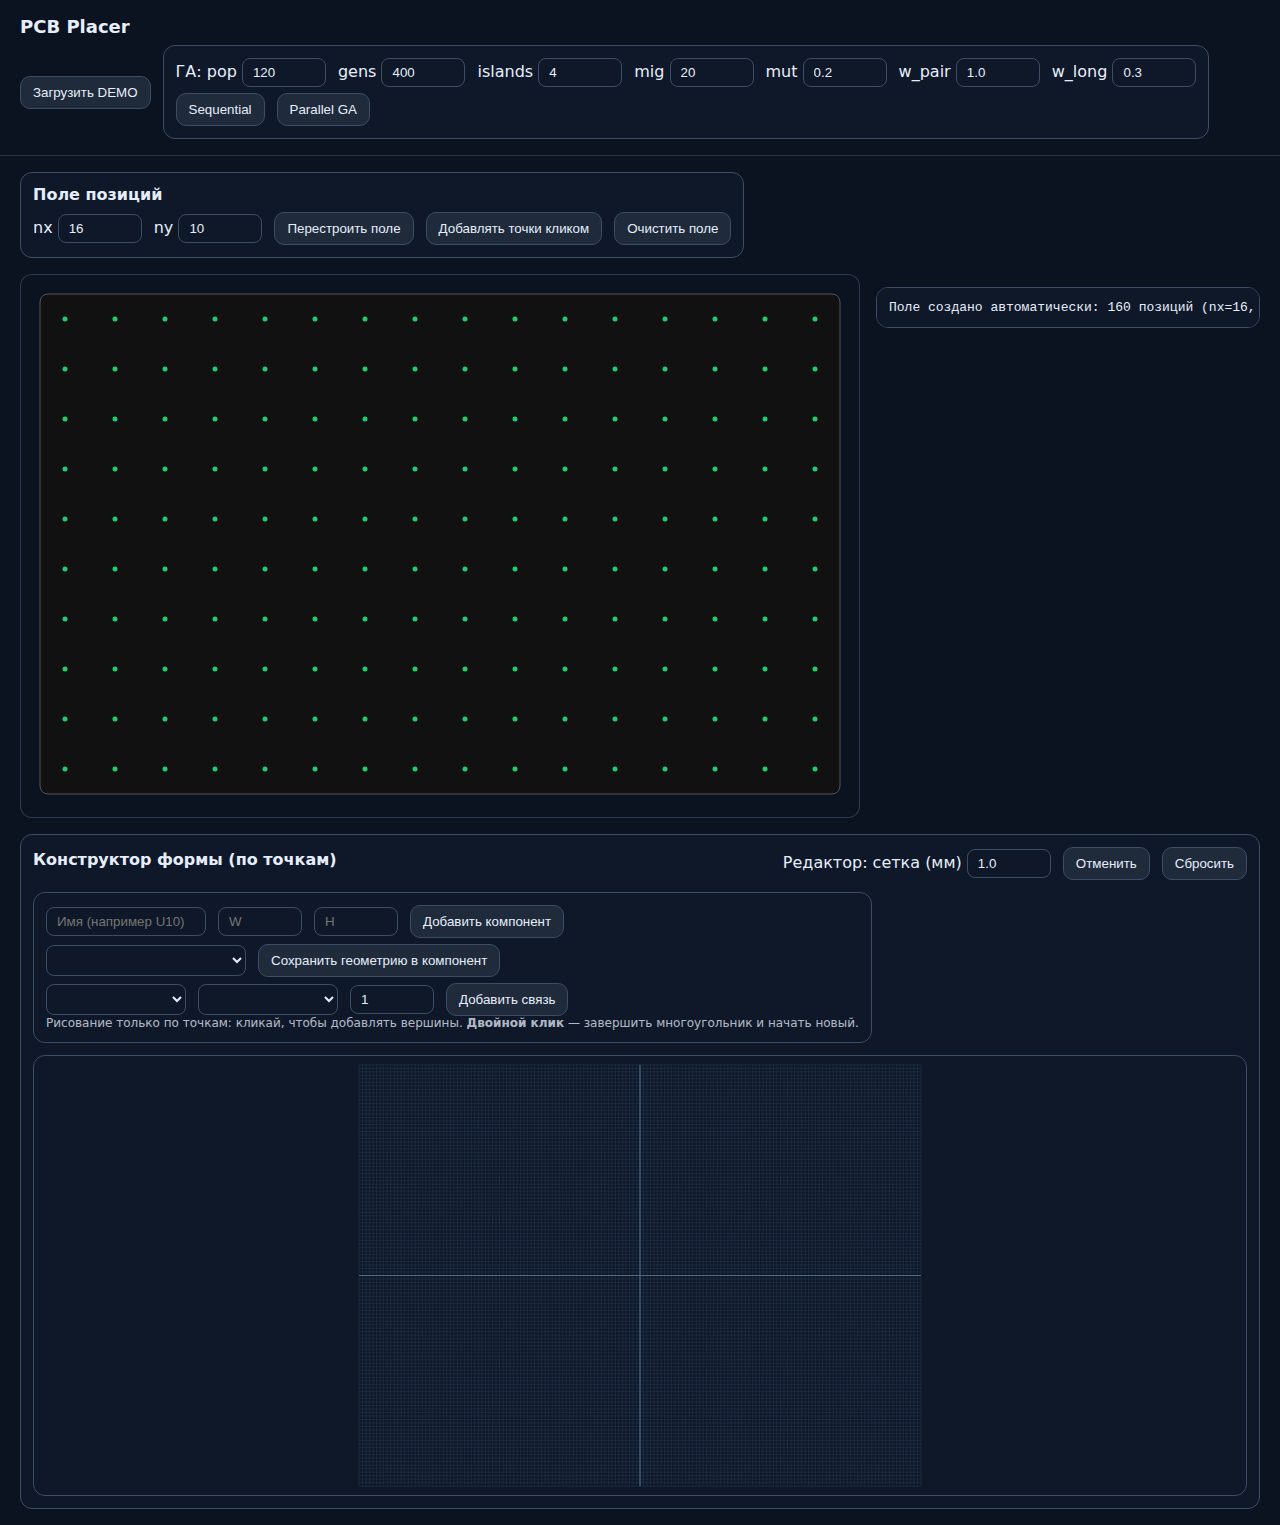
<file: CAD/static/index.html>
<!doctype html>
<html lang="ru">
<head>
  <meta charset="utf-8"/>
  <meta name="viewport" content="width=device-width,initial-scale=1"/>
  <title>PCB Placer — Поле по умолчанию + Конструктор по точкам</title>
  <style>
    :root { --pad:20px; --bg:#0b1220; --fg:#e6eefc; --panel:#0f1828; --border:#3c4d66; }
    * { box-sizing:border-box }
    body{ margin:0; background:var(--bg); color:var(--fg); font-family:system-ui,Segoe UI,Roboto,Arial,sans-serif; }
    header{ padding:16px var(--pad); border-bottom:1px solid #23364e; }
    main{ padding:16px var(--pad); display:flex; flex-direction:column; gap:16px; }
    h1{ font-size:18px; margin:0 0 8px }
    h2{ font-size:16px; margin:0 0 8px }
    .row{ display:flex; gap:12px; align-items:center; flex-wrap:wrap; }
    .panel{ background:var(--panel); border:1px solid var(--border); border-radius:12px; padding:12px; }
    button{ background:#1f2a3a; color:var(--fg); border:1px solid var(--border); border-radius:10px; padding:8px 12px; cursor:pointer }
    input,select{ background:var(--panel); color:var(--fg); border:1px solid var(--border); border-radius:8px; padding:6px 10px }
    #boardWrap{ display:flex; gap:16px; align-items:flex-start; flex-wrap:wrap; }
    #board{ box-shadow:0 0 0 1px #2b3b55 inset; border-radius:12px; }
    #log{ max-height:160px; overflow:auto; }
    /* Конструктор ниже — почти на весь экран */
    #editor{ height:75vh; display:flex; flex-direction:column; gap:12px; }
    #edCanvas{ flex:1; width:100%; background:#0f1828; border:1px solid var(--border); border-radius:12px; }
    .hint{ opacity:.75; font-size:12px }
  </style>
</head>
<body>
  <header>
    <h1>PCB Placer</h1>
    <div class="row">
      <button id="btnDemo">Загрузить DEMO</button>
      <div class="panel">
        <div class="row">
          <label>ГА: pop <input id="pop" type="number" value="120" style="width:84px"></label>
          <label>gens <input id="gens" type="number" value="400" style="width:84px"></label>
          <label>islands <input id="islands" type="number" value="4" style="width:84px"></label>
          <label>mig <input id="mi" type="number" value="20" style="width:84px"></label>
          <label>mut <input id="mut" type="number" step="0.01" value="0.2" style="width:84px"></label>
          <label>w_pair <input id="wpair" type="number" step="0.1" value="1.0" style="width:84px"></label>
          <label>w_long <input id="wlong" type="number" step="0.1" value="0.3" style="width:84px"></label>
        </div>
        <div class="row" style="margin-top:6px">
          <button id="btnSeq">Sequential</button>
          <button id="btnGA">Parallel GA</button>
        </div>
      </div>
    </div>
  </header>

  <main>
    <!-- Секция платы и поля -->
    <section id="boardWrap">
      <div class="panel">
        <h2>Поле позиций</h2>
        <div class="row">
          <label>nx <input id="nx" type="number" value="16" style="width:84px"></label>
          <label>ny <input id="ny" type="number" value="10" style="width:84px"></label>
          <button id="btnRebuild">Перестроить поле</button>
          <button id="btnToggleAdd">Добавлять точки кликом</button>
          <button id="btnClearField">Очистить поле</button>
        </div>
      </div>
      <div id="board"></div>
      <pre id="log" class="panel" style="min-width:320px; flex:1">Готов.</pre>
    </section>

    <!-- Секция конструктора (ниже, 75vh) -->
    <section id="editor" class="panel">
      <div class="row" style="justify-content:space-between">
        <h2>Конструктор формы (по точкам)</h2>
        <div class="row">
          <label>Редактор: сетка (мм) <input id="egrid" type="number" step="0.5" value="1.0" style="width:84px"></label>
          <button id="btnUndo">Отменить</button>
          <button id="btnClearShapes">Сбросить</button>
        </div>
      </div>

      <div class="row">
        <div class="panel">
          <div class="row">
            <input id="cname" placeholder="Имя (например U10)" style="width:160px">
            <input id="cw" type="number" step="0.1" placeholder="W" style="width:84px">
            <input id="ch" type="number" step="0.1" placeholder="H" style="width:84px">
            <button id="btnAddComp">Добавить компонент</button>
          </div>
          <div class="row" style="margin-top:6px">
            <select id="compSelect" style="min-width:200px"></select>
            <button id="btnSaveGeom">Сохранить геометрию в компонент</button>
          </div>
          <div class="row" style="margin-top:6px">
            <select id="la" style="min-width:140px"></select>
            <select id="lb" style="min-width:140px"></select>
            <input id="lcnt" type="number" value="1" style="width:84px">
            <button id="btnAddLink">Добавить связь</button>
          </div>
          <div class="hint">Рисование только по точкам: кликай, чтобы добавлять вершины. <b>Двойной клик</b> — завершить многоугольник и начать новый.</div>
        </div>
      </div>

      <svg id="edCanvas" viewBox="0 0 1000 750"></svg>
    </section>
  </main>

<script>
/* ==== Константы платы ==== */
const SCALE = 5.0;   // px per mm (плата)
const PAD   = 20;
const DEFAULT_NX = 16, DEFAULT_NY = 10;

/* ==== Глобальные данные ==== */
let DESIGN = null;   // {board, components[], nets[], links[], field[]}
let ADD_POS = false; // режим добавления точек на поле
let drawing = null;  // текущая полилиния редактора
let shapes  = [];    // список {type:'polygon', points:[[x,y],...]}
const E_S = 6;       // редактор: px per mm
const ED_W = 1000, ED_H = 750; // viewBox редактора в px around center
const ED_CX = ED_W/2, ED_CY = ED_H/2;

/* ==== Утилиты ==== */
function ensureDesign(){
  if(!DESIGN){
    DESIGN = {board:{W:160,H:100,grid:1,margin:5}, components:[], nets:[], links:[], field:[]};
  }
}
function pxBoard(v){ return PAD + v * SCALE; }
function mmFromBoardPx(px){ return (px - PAD) / SCALE; }
function edPX(xmm){ return ED_CX + xmm*E_S; }
function edPY(ymm){ return ED_CY - ymm*E_S; }
function edMMx(px){ return (px - ED_CX) / E_S; }
function edMMy(py){ return (ED_CY - py) / E_S; }
function snap(v, g){ return Math.round(v/g)*g; }

/* ==== Инициализация ==== */
document.addEventListener('DOMContentLoaded', async () => {
  ensureDesign();
  // 1) Поле — сразу при заходе
  document.getElementById('nx').value = DEFAULT_NX;
  document.getElementById('ny').value = DEFAULT_NY;
  rebuildField(); // авто-поле
  // 2) Первичный отрисовщик
  renderBoard();
  drawEditor();
  // 3) Навесить обработчики
  bindUI();
});

/* ==== Связь UI ==== */
function bindUI(){
  byId('btnDemo').onclick = loadDemo;
  byId('btnRebuild').onclick = rebuildField;
  byId('btnClearField').onclick = () => { DESIGN.field=[]; renderBoard(); };
  byId('btnToggleAdd').onclick = () => { ADD_POS=!ADD_POS; setLog(ADD_POS?'Режим добавления точек поля включён':'Выключен'); };

  byId('btnSeq').onclick = runSeq;
  byId('btnGA').onclick  = runGA;

  byId('btnAddComp').onclick = addComp;
  byId('btnSaveGeom').onclick= saveGeometryToComponent;
  byId('btnAddLink').onclick = addLink;

  byId('btnUndo').onclick        = () => { if(drawing && drawing.points.length) drawing.points.pop(); else shapes.pop(); drawEditor(); };
  byId('btnClearShapes').onclick = () => { drawing=null; shapes=[]; drawEditor(); };

  // события на плате
  // делегируем на контейнер (svg вставляется динамически)
  document.getElementById('board').addEventListener('click', onBoardClick);

  // события редактора (по точкам)
  const ed = byId('edCanvas');
  ed.addEventListener('click', edClick);
  ed.addEventListener('dblclick', edDblClick);
  ed.addEventListener('mousemove', edMove);
}

/* ==== Работа с полем ==== */
function rebuildField(){
  ensureDesign();
  const nx = parseInt(byId('nx').value || DEFAULT_NX);
  const ny = parseInt(byId('ny').value || DEFAULT_NY);
  const {W,H,margin,grid} = DESIGN.board;
  const xs=[...Array(nx).keys()].map(i => margin + (W-2*margin)*(nx>1? i/(nx-1):0));
  const ys=[...Array(ny).keys()].map(j => margin + (H-2*margin)*(ny>1? j/(ny-1):0));
  const field=[]; const seen=new Set();
  for(const y of ys) for(const x of xs){
    const sx=snap(x,grid), sy=snap(y,grid);
    const key = sx.toFixed(3)+'_'+sy.toFixed(3);
    if(!seen.has(key)){ seen.add(key); field.push([sx,sy]); }
  }
  DESIGN.field = field;
  renderBoard();
  setLog(`Поле создано автоматически: ${field.length} позиций (nx=${nx}, ny=${ny}).`);
}

function renderBoard(){
  const {W,H} = DESIGN.board;
  const wpx = Math.round(W*SCALE)+2*PAD, hpx = Math.round(H*SCALE)+2*PAD;
  let lines = [];
  lines.push(`<rect x="${pxBoard(0)}" y="${pxBoard(0)}" width="${W*SCALE}" height="${H*SCALE}" fill="#111" stroke="#555" rx="8" />`);
  if(DESIGN.field){
    for(const [x,y] of DESIGN.field){
      lines.push(`<circle cx="${pxBoard(x)}" cy="${pxBoard(y)}" r="2.5" fill="#2f8" fill-opacity="0.8"/>`);
    }
  }
  document.getElementById('board').innerHTML =
    `<svg id="boardSvg" xmlns="http://www.w3.org/2000/svg" width="${wpx}" height="${hpx}" viewBox="0 0 ${wpx} ${hpx}">\n`+
    lines.join("\n")+"\n</svg>";
}

function onBoardClick(ev){
  if(!ADD_POS) return;
  const svg = document.getElementById('boardSvg');
  if(!svg) return;
  const rect = svg.getBoundingClientRect();
  const x = mmFromBoardPx(ev.clientX - rect.left);
  const y = mmFromBoardPx(ev.clientY - rect.top);
  const {W,H,grid} = DESIGN.board;
  if(x<0||y<0||x>W||y>H) return;
  DESIGN.field.push([snap(x,grid), snap(y,grid)]);
  renderBoard();
}

/* ==== Конструктор по точкам ==== */
function drawEditor(){
  const svg = byId('edCanvas');
  const g = parseFloat(byId('egrid').value || '1.0');
  // сетка + оси
  let elems = [];
  // сетка
  for(let x=-80; x<=80; x+=g){ elems.push(`<line x1="${edPX(x)}" y1="${edPY(-60)}" x2="${edPX(x)}" y2="${edPY(60)}" stroke="#23364e" stroke-width="1"/>`); }
  for(let y=-60; y<=60; y+=g){ elems.push(`<line x1="${edPX(-80)}" y1="${edPY(y)}" x2="${edPX(80)}" y2="${edPY(y)}" stroke="#23364e" stroke-width="1"/>`); }
  // оси
  elems.push(`<line x1="${edPX(-80)}" y1="${edPY(0)}" x2="${edPX(80)}" y2="${edPY(0)}" stroke="#4d6a8a" stroke-width="2"/>`);
  elems.push(`<line x1="${edPX(0)}" y1="${edPY(-60)}" x2="${edPX(0)}" y2="${edPY(60)}" stroke="#4d6a8a" stroke-width="2"/>`);
  // готовые полигоны
  for(const poly of shapes){
    const pts = poly.points.map(([x,y]) => `${edPX(x)},${edPY(y)}`).join(' ');
    elems.push(`<polygon points="${pts}" fill="#1f2a3a" stroke="#9fb0c3" stroke-width="1"/>`);
  }
  // текущее рисование
  if(drawing){
    const pts = drawing.points.concat(drawing.preview? [drawing.preview] : []);
    // линии
    for(let i=1;i<pts.length;i++){
      elems.push(`<line x1="${edPX(pts[i-1][0])}" y1="${edPY(pts[i-1][1])}" x2="${edPX(pts[i][0])}" y2="${edPY(pts[i][1])}" stroke="#90caf9" stroke-width="2"/>`);
    }
    // вершины
    for(const [x,y] of pts){
      elems.push(`<circle cx="${edPX(x)}" cy="${edPY(y)}" r="4" fill="#90caf9"/>`);
    }
  }
  svg.innerHTML = elems.join('\n');
}

function edClick(ev){
  const pt = clientToEditor(ev);
  const g = parseFloat(byId('egrid').value || '1.0');
  const x = snap(pt[0], g), y = snap(pt[1], g);
  if(!drawing){
    drawing = { type:'polyline', points:[[x,y]], preview:null };
  } else {
    drawing.points.push([x,y]);
  }
  drawEditor();
}

function edMove(ev){
  if(!drawing) return;
  const pt = clientToEditor(ev);
  const g = parseFloat(byId('egrid').value || '1.0');
  drawing.preview = [snap(pt[0], g), snap(pt[1], g)];
  drawEditor();
}

function edDblClick(ev){
  if(!drawing || drawing.points.length < 3) return;
  // сформировать многоугольник
  shapes.push({ type:'polygon', points:[...drawing.points] });
  drawing = null;
  drawEditor();
}

function clientToEditor(ev){
  const svg = byId('edCanvas');
  const rect = svg.getBoundingClientRect();
  const x = ev.clientX - rect.left;
  const y = ev.clientY - rect.top;
  return [ edMMx(x), edMMy(y) ];
}

/* ==== Компоненты и связи ==== */
function addComp(){
  ensureDesign();
  const name = byId('cname').value.trim();
  const w = parseFloat(byId('cw').value || '8');
  const h = parseFloat(byId('ch').value || '6');
  if(!name) return alert('Имя компонента?');
  if(DESIGN.components.find(c=>c.name===name)) return alert('Такое имя уже есть');
  DESIGN.components.push({name,w,h,movable:true});
  refreshCompLists();
}

function refreshCompLists(){
  const sel = byId('compSelect'); sel.innerHTML='';
  const la  = byId('la'); la.innerHTML='';
  const lb  = byId('lb'); lb.innerHTML='';
  (DESIGN.components||[]).forEach((c,i)=>{
    const o=document.createElement('option'); o.value=i; o.textContent=c.name; sel.appendChild(o);
    const o1=document.createElement('option'); o1.value=c.name; o1.textContent=c.name; la.appendChild(o1);
    const o2=document.createElement('option'); o2.value=c.name; o2.textContent=c.name; lb.appendChild(o2);
  });
}

function saveGeometryToComponent(){
  const idx = parseInt(byId('compSelect').value);
  if(isNaN(idx)) return alert('Выбери компонент');
  // сохраняем набор многоугольников
  DESIGN.components[idx].geometry = shapes.map(s => ({type:'polygon', points:s.points.map(([x,y])=>[+x.toFixed(3), +y.toFixed(3)])}));
  // обновим габариты по bbox
  let xmin=0,xmax=0,ymin=0,ymax=0,init=false;
  for(const s of shapes){
    for(const [x,y] of s.points){
      if(!init){ xmin=xmax=x; ymin=ymax=y; init=true; }
      xmin=Math.min(xmin,x); xmax=Math.max(xmax,x);
      ymin=Math.min(ymin,y); ymax=Math.max(ymax,y);
    }
  }
  if(init){
    DESIGN.components[idx].w = +(xmax-xmin).toFixed(3);
    DESIGN.components[idx].h = +(ymax-ymin).toFixed(3);
  }
  setLog(`Геометрия сохранена в ${DESIGN.components[idx].name}`);
}

function addLink(){
  const a = byId('la').value, b = byId('lb').value, cnt = parseInt(byId('lcnt').value||'1');
  if(a===b) return alert('Выбери разные узлы');
  if(!DESIGN.links) DESIGN.links=[];
  DESIGN.links.push({a,b,count:cnt});
  setLog(`Связь ${a}—${b} ×${cnt} добавлена.`);
}

async function loadDemo(){
  const r = await fetch('/api/design/demo');
  DESIGN = await r.json();
  // не трогаем поле — оно уже есть; просто перерисуем
  renderBoard();
  refreshCompLists();
  setLog('DEMO загружен.');
}

/* ==== Размещение ==== */
async function runSeq(){
  if(!DESIGN?.field || DESIGN.field.length < (DESIGN.components?.length||0)) return alert('Недостаточно позиций');
  const r=await fetch('/api/place/seq',{method:'POST',headers:{'Content-Type':'application/json'},
    body: JSON.stringify({design: DESIGN, nx:DEFAULT_NX, ny:DEFAULT_NY, seed:0,
      w_pair: parseFloat(byId('wpair').value||'1.0'),
      w_longest: parseFloat(byId('wlong').value||'0.3')})});
  const d=await r.json();
  if(d.error) return setLog(d.error);
  byId('board').innerHTML = d.svg; // визуализация на плате (с компонентами и связями)
  setLog(`Sequential → score=${d.metrics.score.toFixed(4)} pair=${d.metrics.pair_sum.toFixed(2)} longest=${d.metrics.longest.toFixed(2)}`);
}

async function runGA(){
  if(!DESIGN?.field || DESIGN.field.length < (DESIGN.components?.length||0)) return alert('Недостаточно позиций');
  const payload = {
    design: DESIGN,
    options: {
      nx:DEFAULT_NX, ny:DEFAULT_NY,
      pop_size: parseInt(byId('pop').value||'120'),
      generations: parseInt(byId('gens').value||'400'),
      islands: parseInt(byId('islands').value||'4'),
      migration_interval: parseInt(byId('mi').value||'20'),
      mut_rate: parseFloat(byId('mut').value||'0.2'),
      seed: 0,
      w_pair: parseFloat(byId('wpair').value||'1.0'),
      w_longest: parseFloat(byId('wlong').value||'0.3')
    }
  };
  setLog('GA: расчёт...');
  const r=await fetch('/api/place/ga',{method:'POST',headers:{'Content-Type':'application/json'}, body: JSON.stringify(payload)});
  const d=await r.json();
  if(d.error) return setLog(d.error);
  byId('board').innerHTML = d.svg;
  setLog(`GA → score=${d.metrics.score.toFixed(4)} pair=${d.metrics.pair_sum.toFixed(2)} longest=${d.metrics.longest.toFixed(2)}`);
}

/* ==== Вспомогательные ==== */
function byId(id){ return document.getElementById(id); }
function setLog(t){ byId('log').textContent = t; }
</script>
</body>
</html>
</file>
